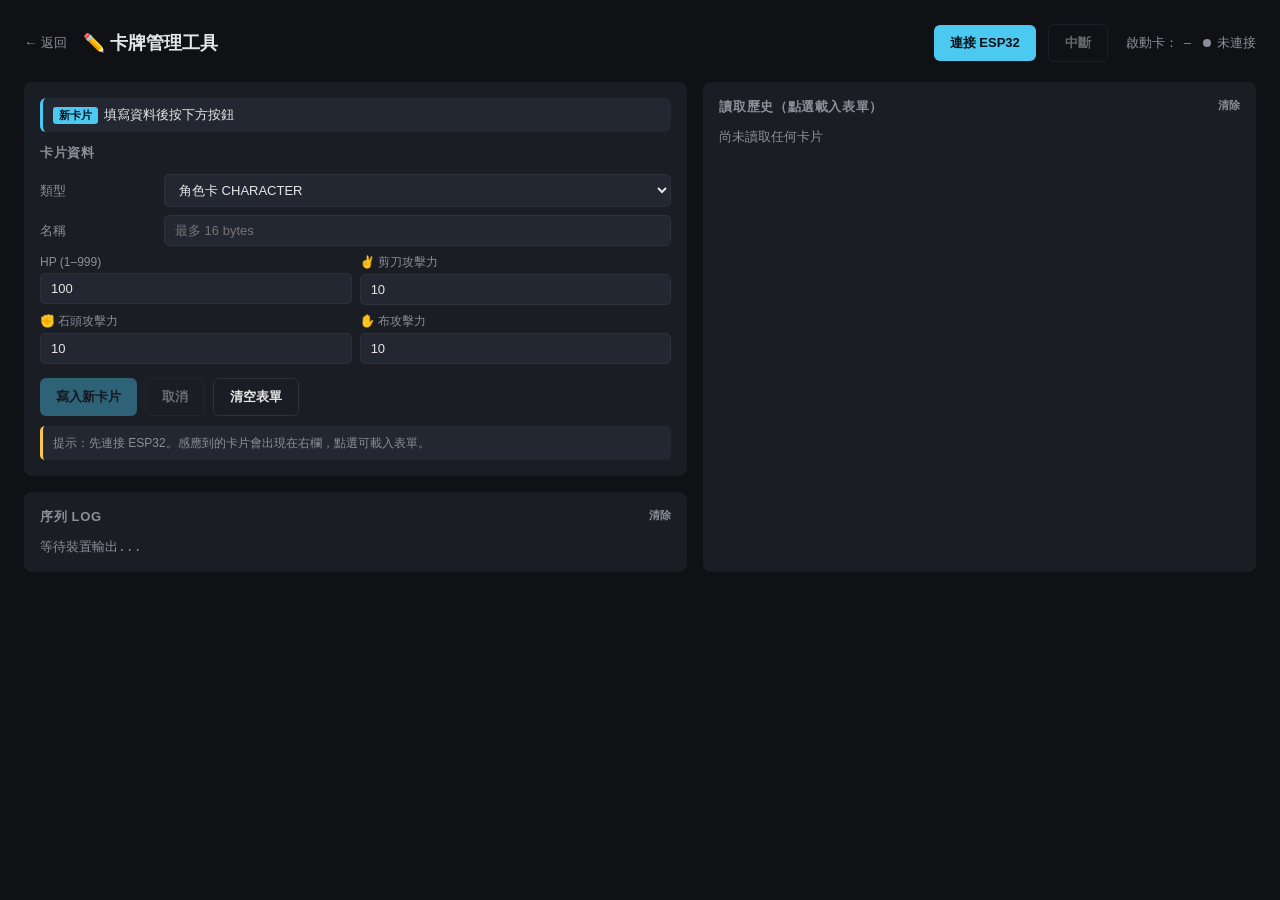
<file: web/manager.html>
<!DOCTYPE html>
<html lang="zh-TW">
<head>
<meta charset="UTF-8" />
<title>卡牌管理工具 — RFID Card Game</title>
<style>
  :root {
    --bg: #0f1115; --panel: #1a1d24; --panel2: #232732;
    --accent: #4cc9f0; --accent2: #f9c74f;
    --text: #e6e6e6; --muted: #8a8f99;
    --ok: #5ee08a; --err: #ff6b6b; --border: #2c313b;
    --purple: #9b5de5;
  }
  * { box-sizing: border-box; }
  body {
    margin: 0;
    font-family: -apple-system, BlinkMacSystemFont, "Segoe UI", sans-serif;
    background: var(--bg); color: var(--text);
    min-height: 100vh; padding: 24px;
  }
  .topbar { display: flex; align-items: center; gap: 12px; margin-bottom: 20px; flex-wrap: wrap; }
  .back { font-size: 13px; color: var(--muted); text-decoration: none; margin-right: 4px; }
  .back:hover { color: var(--text); }
  h1 { margin: 0; font-size: 18px; flex: 1; }
  button {
    background: var(--accent); color: #08121a;
    border: none; padding: 9px 16px; border-radius: 6px;
    font-size: 13px; font-weight: 600; cursor: pointer;
  }
  button:disabled { opacity: 0.4; cursor: not-allowed; }
  button.secondary { background: transparent; color: var(--text); border: 1px solid var(--border); }
  button.danger { background: var(--err); color: #fff; }

  .status { display: inline-flex; align-items: center; gap: 6px; font-size: 13px; color: var(--muted); }
  .start-uid { font-size: 13px; color: var(--muted); margin-left: 6px; }
  .start-uid .uid-text { font-family: monospace; font-size: 12px; margin-left: 6px; }
  .dot { width: 8px; height: 8px; border-radius: 50%; background: var(--muted); }
  .dot.connected { background: var(--ok); }
  .dot.error { background: var(--err); }
  .dot.waiting { background: var(--accent2); animation: pulse 1s infinite; }
  @keyframes pulse { 50% { opacity: 0.3; } }

  .layout { display: grid; grid-template-columns: 1.2fr 1fr; gap: 16px; }
  @media (max-width: 860px) { .layout { grid-template-columns: 1fr; } }

  .col { display: flex; flex-direction: column; gap: 16px; }
  .panel { background: var(--panel); border-radius: 8px; padding: 16px; }
  h2 { margin: 0 0 12px; font-size: 13px; color: var(--muted); text-transform: uppercase; letter-spacing: 0.05em; }

  /* 模式指示列 */
  .mode-bar {
    display: flex; align-items: center; gap: 10px;
    padding: 8px 10px; border-radius: 6px; margin-bottom: 12px;
    background: var(--panel2); font-size: 13px;
  }
  .mode-bar.new-mode { border-left: 3px solid var(--accent); }
  .mode-bar.edit-mode { border-left: 3px solid var(--purple); }
  .mode-label { flex: 1; }
  .mode-label .tag {
    display: inline-block; padding: 1px 6px; border-radius: 3px;
    font-size: 11px; font-weight: 600; margin-right: 6px;
    background: var(--accent); color: #08121a;
  }
  .mode-label .tag.edit { background: var(--purple); color: #fff; }
  .mode-label .uid-text { font-family: monospace; font-size: 11px; color: var(--muted); }

  /* 表單 */
  .form-row { display: grid; grid-template-columns: 116px 1fr; gap: 8px; align-items: center; margin-bottom: 8px; }
  .form-row label { color: var(--muted); font-size: 13px; }
  input[type=text], input[type=number], select {
    background: var(--panel2); color: var(--text);
    border: 1px solid var(--border); padding: 7px 10px;
    border-radius: 5px; font-size: 13px; font-family: inherit; width: 100%;
  }
  .stat-grid { display: grid; grid-template-columns: 1fr 1fr; gap: 8px; }
  .stat-grid .form-row { grid-template-columns: 1fr; gap: 3px; margin-bottom: 0; }
  .stat-grid .form-row label { font-size: 12px; }
  .type-fields { display: none; }
  .type-fields.active { display: block; }
  .btn-row { display: flex; gap: 8px; margin-top: 14px; flex-wrap: wrap; }

  /* 覆寫確認區塊 */
  .confirm-panel {
    background: #1f1510; border: 1px solid #5a3010;
    border-radius: 6px; padding: 12px 14px; margin-top: 12px;
  }
  .confirm-panel h3 {
    margin: 0 0 8px; font-size: 13px; color: var(--accent2);
  }
  .confirm-card {
    background: var(--panel2); border-radius: 4px;
    padding: 8px 10px; margin-bottom: 10px; font-size: 12px;
  }
  .confirm-card .cname { font-weight: 600; font-size: 13px; margin-bottom: 3px; }
  .confirm-card .cuid { font-family: monospace; font-size: 11px; color: var(--muted); margin-bottom: 5px; }

  /* 提示 */
  .hint {
    font-size: 12px; color: var(--muted);
    margin-top: 10px; padding: 8px 10px;
    background: var(--panel2); border-radius: 5px;
    border-left: 3px solid var(--accent2); line-height: 1.5;
  }
  .hint.ok  { border-left-color: var(--ok); color: var(--text); }
  .hint.err { border-left-color: var(--err); color: var(--err); }
  .hint.waiting { border-left-color: var(--accent2); color: var(--text); }

  /* 歷史卡片 */
  .card {
    background: var(--panel2); border-left: 3px solid var(--accent);
    padding: 10px 12px; border-radius: 4px; margin-bottom: 8px;
    cursor: pointer; transition: background 0.1s;
  }
  .card:hover { background: #2a2f3b; }
  .card.skill { border-left-color: var(--purple); }
  .card.rps   { border-left-color: var(--accent2); }
  .card.unknown { border-left-color: var(--err); }
  .card .cname { font-size: 14px; font-weight: 600; margin-bottom: 2px; }
  .card .cuid  { font-size: 10px; color: var(--muted); font-family: monospace; margin-bottom: 5px; }
  .stats { display: flex; gap: 8px; font-size: 12px; flex-wrap: wrap; }
  .stat { color: var(--muted); } .stat b { color: var(--text); }
  .badge {
    display: inline-block; padding: 1px 6px; border-radius: 3px;
    font-size: 10px; font-weight: 600; margin-left: 6px;
    background: var(--accent); color: #08121a;
  }
  .badge.skill { background: var(--purple); color: #fff; }
  .badge.rps   { background: var(--accent2); }
  .badge.unknown { background: var(--err); color: #fff; }

  .log {
    font-family: ui-monospace, "SF Mono", Menlo, monospace;
    font-size: 11px; max-height: 180px; overflow-y: auto;
    white-space: pre-wrap; word-break: break-all;
  }
  .log .line { margin-bottom: 2px; color: var(--muted); }
  .log .line.json { color: var(--accent); }
  .log .line.err  { color: var(--err); }
  .log .line.ok   { color: var(--ok); }
  .empty { color: var(--muted); font-size: 13px; }
  .clear-btn { float: right; font-size: 11px; cursor: pointer; color: var(--muted); background: none; border: none; padding: 0; }
  .clear-btn:hover { color: var(--text); }
</style>
</head>
<body>

<div class="topbar">
  <a class="back" href="index.html">← 返回</a>
  <h1>✏️ 卡牌管理工具</h1>
  <button id="connectBtn">連接 ESP32</button>
  <button id="disconnectBtn" class="secondary" disabled>中斷</button>
  <div class="start-uid">啟動卡：<span id="startUid" class="uid-text">—</span></div>
  <span class="status"><span class="dot" id="statusDot"></span><span id="statusText">未連接</span></span>
</div>

<div class="layout">
  <!-- 左：表單 + Log -->
  <div class="col">
    <div class="panel">

      <!-- 模式指示列 -->
      <div class="mode-bar new-mode" id="modeBar">
        <span class="mode-label" id="modeLabel">
          <span class="tag">新卡片</span>填寫資料後按下方按鈕
        </span>
        <button class="secondary" id="newCardBtn" style="display:none">切換為新卡片</button>
      </div>

      <h2>卡片資料</h2>

      <div class="form-row">
        <label>類型</label>
        <select id="cardType">
          <option value="CHARACTER">角色卡 CHARACTER</option>
          <option value="SKILL">技能卡 SKILL</option>
          <option value="RPS">剪刀石頭布 RPS</option>
        </select>
      </div>
      <div class="form-row">
        <label>名稱</label>
        <input type="text" id="cardName" maxlength="16" placeholder="最多 16 bytes" />
      </div>

      <!-- CHARACTER -->
      <div class="type-fields active" data-type="CHARACTER">
        <div class="stat-grid">
          <div class="form-row"><label>HP (1–999)</label><input type="number" id="hp" min="1" max="999" value="100" /></div>
          <div class="form-row"><label>✌️ 剪刀攻擊力</label><input type="number" id="atk_scissors" min="0" max="255" value="10" /></div>
          <div class="form-row"><label>✊ 石頭攻擊力</label><input type="number" id="atk_rock" min="0" max="255" value="10" /></div>
          <div class="form-row"><label>✋ 布攻擊力</label><input type="number" id="atk_paper" min="0" max="255" value="10" /></div>
        </div>
      </div>

      <!-- SKILL -->
      <div class="type-fields" data-type="SKILL">
        <div class="stat-grid">
          <div class="form-row"><label>回血量 (0–255)</label><input type="number" id="hp_heal" min="0" max="255" value="0" /></div>
          <div class="form-row"><label>✌️ 剪刀倍數</label><input type="number" id="mul_scissors" step="0.1" min="0.1" max="25.5" value="1.0" /></div>
          <div class="form-row"><label>✊ 石頭倍數</label><input type="number" id="mul_rock" step="0.1" min="0.1" max="25.5" value="1.0" /></div>
          <div class="form-row"><label>✋ 布倍數</label><input type="number" id="mul_paper" step="0.1" min="0.1" max="25.5" value="1.0" /></div>
        </div>
      </div>

      <!-- RPS -->
      <div class="type-fields" data-type="RPS">
        <div class="form-row">
          <label>出招</label>
          <select id="rps">
            <option value="scissors">✌️ 剪刀</option>
            <option value="rock">✊ 石頭</option>
            <option value="paper">✋ 布</option>
          </select>
        </div>
      </div>

      <div class="btn-row">
        <button id="writeBtn" disabled id="writeBtn">寫入新卡片</button>
        <button id="cancelBtn" class="secondary" disabled>取消</button>
        <button id="resetBtn" class="secondary">清空表單</button>
      </div>

      <!-- 覆寫確認區塊（card_exists 時顯示） -->
      <div class="confirm-panel" id="confirmPanel" style="display:none">
        <h3>⚠️ 此卡已有資料，確定要覆寫嗎？</h3>
        <div class="confirm-card" id="confirmCardInfo"></div>
        <div class="btn-row" style="margin-top:0">
          <button id="confirmOverwriteBtn" class="danger">確認覆寫</button>
          <button id="confirmCancelBtn" class="secondary">取消</button>
        </div>
      </div>

      <div class="hint" id="hint">提示：先連接 ESP32。感應到的卡片會出現在右欄，點選可載入表單。</div>
    </div>

    <div class="panel">
      <h2>序列 Log <button class="clear-btn" id="clearLog">清除</button></h2>
      <div class="log" id="log"><div class="empty">等待裝置輸出...</div></div>
    </div>
  </div>

  <!-- 右：歷史卡片 -->
  <div class="panel">
    <h2>讀取歷史（點選載入表單）<button class="clear-btn" id="clearCards">清除</button></h2>
    <div id="cards"><div class="empty">尚未讀取任何卡片</div></div>
  </div>
</div>

<script type="module">
import { SerialConnection, escapeHtml, badgeFor, statsHtml } from './serial.js';

const $ = id => document.getElementById(id);
const cardsEl = $('cards'), logEl = $('log'), hintEl = $('hint');
const connectBtn = $('connectBtn'), disconnectBtn = $('disconnectBtn');
const writeBtn = $('writeBtn'), cancelBtn = $('cancelBtn'), resetBtn = $('resetBtn');
const newCardBtn = $('newCardBtn');
const statusDot = $('statusDot'), statusText = $('statusText');
const startUidEl = $('startUid');
const typeSel = $('cardType');
const modeBar = $('modeBar'), modeLabel = $('modeLabel');
const confirmPanel = $('confirmPanel'), confirmCardInfo = $('confirmCardInfo');
const confirmOverwriteBtn = $('confirmOverwriteBtn'), confirmCancelBtn = $('confirmCancelBtn');

// editMode = null (新卡片) | Card object (編輯模式)
let editMode = null;
// 等待用戶確認覆寫時，儲存要送出的 payload
let pendingOverwritePayload = null;

// ─── 狀態 ─────────────────────────────────────────────────────
function setStatus(text, state) {
  statusText.textContent = text;
  statusDot.className = 'dot' + (state ? ' ' + state : '');
}
function setHint(text, cls = '') {
  hintEl.textContent = text;
  hintEl.className = 'hint' + (cls ? ' ' + cls : '');
}
function logLine(text, cls = '') {
  if (logEl.querySelector('.empty')) logEl.innerHTML = '';
  const d = document.createElement('div');
  d.className = 'line ' + cls;
  d.textContent = text;
  logEl.appendChild(d);
  logEl.scrollTop = logEl.scrollHeight;
}

// ─── 模式 ─────────────────────────────────────────────────────
function setEditMode(card) {
  editMode = card;
  if (card) {
    modeBar.className = 'mode-bar edit-mode';
    modeLabel.innerHTML = `<span class="tag edit">編輯模式</span>${escapeHtml(card.name || '(未命名)')} <span class="uid-text">${escapeHtml(card.uid || '')}</span>`;
    newCardBtn.style.display = '';
    writeBtn.textContent = '更新卡片';
  } else {
    modeBar.className = 'mode-bar new-mode';
    modeLabel.innerHTML = `<span class="tag">新卡片</span>填寫資料後按下方按鈕`;
    newCardBtn.style.display = 'none';
    writeBtn.textContent = '寫入新卡片';
  }
  hideConfirm();
}

// ─── 確認覆寫面板 ─────────────────────────────────────────────
function showConfirm(existingCard, payload) {
  pendingOverwritePayload = payload;
  confirmCardInfo.innerHTML = `
    <div class="cname">${escapeHtml(existingCard.name || '(未命名)')} ${badgeFor(existingCard.type || 'UNKNOWN')}</div>
    <div class="cuid">UID: ${escapeHtml(existingCard.uid || '')}</div>
    <div class="stats">${statsHtml(existingCard)}</div>`;
  confirmPanel.style.display = '';
  setHint('確認是否要用目前表單資料覆寫此卡片。');
}
function hideConfirm() {
  confirmPanel.style.display = 'none';
  pendingOverwritePayload = null;
}

// ─── 類型欄位切換 ─────────────────────────────────────────────
typeSel.addEventListener('change', () => showTypeFields(typeSel.value));
function showTypeFields(type) {
  document.querySelectorAll('.type-fields').forEach(el =>
    el.classList.toggle('active', el.dataset.type === type));
}

// ─── 歷史卡片 ─────────────────────────────────────────────────
function typeClass(type) {
  return { SKILL: 'skill', RPS: 'rps', UNKNOWN: 'unknown' }[type] ?? '';
}
function renderCard(card) {
  if (cardsEl.querySelector('.empty')) cardsEl.innerHTML = '';
  const el = document.createElement('div');
  el.className = 'card ' + typeClass(card.type);
  el.innerHTML = `
    <div class="cname">${escapeHtml(card.name || '(未命名)')} ${badgeFor(card.type || 'UNKNOWN')}</div>
    <div class="cuid">UID: ${escapeHtml(card.uid || '')}</div>
    <div class="stats">${statsHtml(card)}</div>`;
  el.addEventListener('click', () => loadToForm(card));
  cardsEl.prepend(el);
  while (cardsEl.children.length > 15) cardsEl.removeChild(cardsEl.lastChild);
}

// ─── 表單 ────────────────────────────────────────────────────
function loadToForm(card) {
  if (!card.type || card.type === 'UNKNOWN') return;
  typeSel.value = card.type;
  showTypeFields(card.type);
  $('cardName').value = card.name || '';
  if (card.type === 'CHARACTER') {
    $('hp').value = card.hp ?? 100;
    $('atk_scissors').value = card.atk_scissors ?? 0;
    $('atk_rock').value = card.atk_rock ?? 0;
    $('atk_paper').value = card.atk_paper ?? 0;
  } else if (card.type === 'SKILL') {
    $('hp_heal').value = card.hp_heal ?? 0;
    $('mul_scissors').value = card.mul_scissors ?? 1.0;
    $('mul_rock').value = card.mul_rock ?? 1.0;
    $('mul_paper').value = card.mul_paper ?? 1.0;
  } else if (card.type === 'RPS') {
    $('rps').value = card.rps || 'scissors';
  }
  setEditMode(card);
  setHint(`已載入「${card.name || card.uid}」，修改後按「更新卡片」，再將此卡片靠近讀卡機。`);
}

function readForm() {
  const t = typeSel.value;
  const stats = { type: t };
  if (t === 'CHARACTER') {
    stats.hp = +$('hp').value;
    stats.atk_scissors = +$('atk_scissors').value;
    stats.atk_rock = +$('atk_rock').value;
    stats.atk_paper = +$('atk_paper').value;
  } else if (t === 'SKILL') {
    stats.hp_heal = +$('hp_heal').value;
    stats.mul_scissors = +$('mul_scissors').value;
    stats.mul_rock = +$('mul_rock').value;
    stats.mul_paper = +$('mul_paper').value;
  } else if (t === 'RPS') {
    stats.rps = $('rps').value;
  }
  return { name: $('cardName').value, stats };
}

// ─── Serial ──────────────────────────────────────────────────
async function doWrite(force) {
  hideConfirm();
  const payload = readForm();
  writeBtn.disabled = true;
  cancelBtn.disabled = false;
  try {
    const sent = await conn.send({ cmd: 'write', force, name: payload.name, stats: payload.stats });
    logLine('→ ' + sent, 'ok');
    // 儲存 payload 以備確認覆寫時重送
    pendingOverwritePayload = { name: payload.name, stats: payload.stats };
  } catch (e) {
    logLine('[error] ' + e.message, 'err');
    writeBtn.disabled = false;
    cancelBtn.disabled = true;
  }
}

const conn = new SerialConnection({
  onConnect() {
    setStatus('已連接', 'connected');
    connectBtn.disabled = true;
    disconnectBtn.disabled = false;
    writeBtn.disabled = false;
    setHint('ESP32 已連接。感應卡片後點右欄可載入編輯，或直接填寫後按寫入按鈕。', 'ok');
  },
  onDisconnect() {
    setStatus('未連接');
    connectBtn.disabled = false;
    disconnectBtn.disabled = true;
    writeBtn.disabled = true;
    cancelBtn.disabled = true;
    hideConfirm();
    startUidEl.textContent = '—';
  },
  onLine(text) {
    logLine(text, text.startsWith('{') ? 'json' : '');
  },
  onMessage(msg) {
    if (msg.type && !msg.event) { renderCard(msg); return; }
    switch (msg.event) {
      case 'ready':
        setHint('ESP32 就緒。感應卡片可讀取，或填寫表單後按寫入按鈕。', 'ok');
        break;
      case 'read':
        if (msg.start_uid) startUidEl.textContent = msg.start_uid;
        setHint('ESP32 就緒。感應卡片可讀取，或填寫表單後按寫入按鈕。', 'ok');
        break;
      case 'game_started':
        setStatus('遊戲啟動', 'connected');
        setHint(`遊戲啟動（啟動卡 ${msg.uid || ''}）`, 'ok');
        break;
        break;
        setStatus('等待感應卡片...', 'waiting');
        setHint('請將目標卡片靠近讀卡機...', 'waiting');
        break;
      case 'card_exists':
        // ESP32 發現卡片已有資料，請用戶確認
        writeBtn.disabled = false;
        cancelBtn.disabled = true;
        setStatus('已連接', 'connected');
        showConfirm(msg.card, pendingOverwritePayload);
        break;
      case 'write':
        writeBtn.disabled = false;
        cancelBtn.disabled = true;
        hideConfirm();
        setStatus('已連接', 'connected');
        if (msg.ok) {
          renderCard(msg.card);
          setEditMode(msg.card);
          setHint(`寫入成功：${msg.card?.name || msg.card?.uid || ''}`, 'ok');
          logLine('✅ write OK', 'ok');
        } else {
          setHint(`寫入失敗：${msg.message || ''}`, 'err');
          logLine('❌ write failed: ' + (msg.message || ''), 'err');
        }
        break;
      case 'cancelled':
        writeBtn.disabled = false;
        cancelBtn.disabled = true;
        hideConfirm();
        setStatus('已連接', 'connected');
        setHint('已取消。');
        break;
      case 'error':
        logLine('[ESP32 error] ' + msg.message, 'err');
        break;
    }
  },
});

// ─── 按鈕 ─────────────────────────────────────────────────────
connectBtn.addEventListener('click', async () => {
  try { await conn.connect(); }
  catch (e) {
    if (e.name !== 'NotFoundError') { setStatus('連接失敗', 'error'); logLine('[error] ' + e.message, 'err'); }
  }
});
disconnectBtn.addEventListener('click', () => conn.disconnect());

// 編輯模式：用戶已明確載入卡片，直接 force:true（一次感應即寫入）
// 新卡片模式：force:false，讓 ESP32 先檢查是否已有資料
writeBtn.addEventListener('click', () => doWrite(editMode !== null));

cancelBtn.addEventListener('click', async () => {
  hideConfirm();
  try {
    const sent = await conn.send({ cmd: 'cancel' });
    logLine('→ ' + sent, 'ok');
  } catch {}
  writeBtn.disabled = false;
  cancelBtn.disabled = true;
});

newCardBtn.addEventListener('click', () => {
  setEditMode(null);
  $('cardName').value = '';
  $('hp').value = 100;
  ['atk_scissors','atk_rock','atk_paper'].forEach(k => $(k).value = 10);
  ['mul_scissors','mul_rock','mul_paper'].forEach(k => $(k).value = 1.0);
  $('hp_heal').value = 0;
  setHint('已切換為新卡片模式。填寫資料後按「寫入新卡片」，再感應一張空白卡。');
});

resetBtn.addEventListener('click', () => {
  $('cardName').value = '';
  $('hp').value = 100;
  ['atk_scissors','atk_rock','atk_paper'].forEach(k => $(k).value = 10);
  ['mul_scissors','mul_rock','mul_paper'].forEach(k => $(k).value = 1.0);
  $('hp_heal').value = 0;
  hideConfirm();
  setHint('表單已清空。');
});

// 確認覆寫
confirmOverwriteBtn.addEventListener('click', async () => {
  if (!pendingOverwritePayload) return;
  const { name, stats } = pendingOverwritePayload;
  hideConfirm();
  writeBtn.disabled = true;
  cancelBtn.disabled = false;
  try {
    const sent = await conn.send({ cmd: 'write', force: true, name, stats });
    logLine('→ ' + sent, 'ok');
    setStatus('等待感應卡片...', 'waiting');
    setHint('請再次將卡片靠近讀卡機以完成覆寫...', 'waiting');
  } catch (e) {
    logLine('[error] ' + e.message, 'err');
    writeBtn.disabled = false;
    cancelBtn.disabled = true;
  }
});
confirmCancelBtn.addEventListener('click', () => {
  hideConfirm();
  setHint('已取消覆寫。');
});

$('clearLog').addEventListener('click', () => { logEl.innerHTML = '<div class="empty">等待裝置輸出...</div>'; });
$('clearCards').addEventListener('click', () => { cardsEl.innerHTML = '<div class="empty">尚未讀取任何卡片</div>'; });
</script>
</body>
</html>
</file>
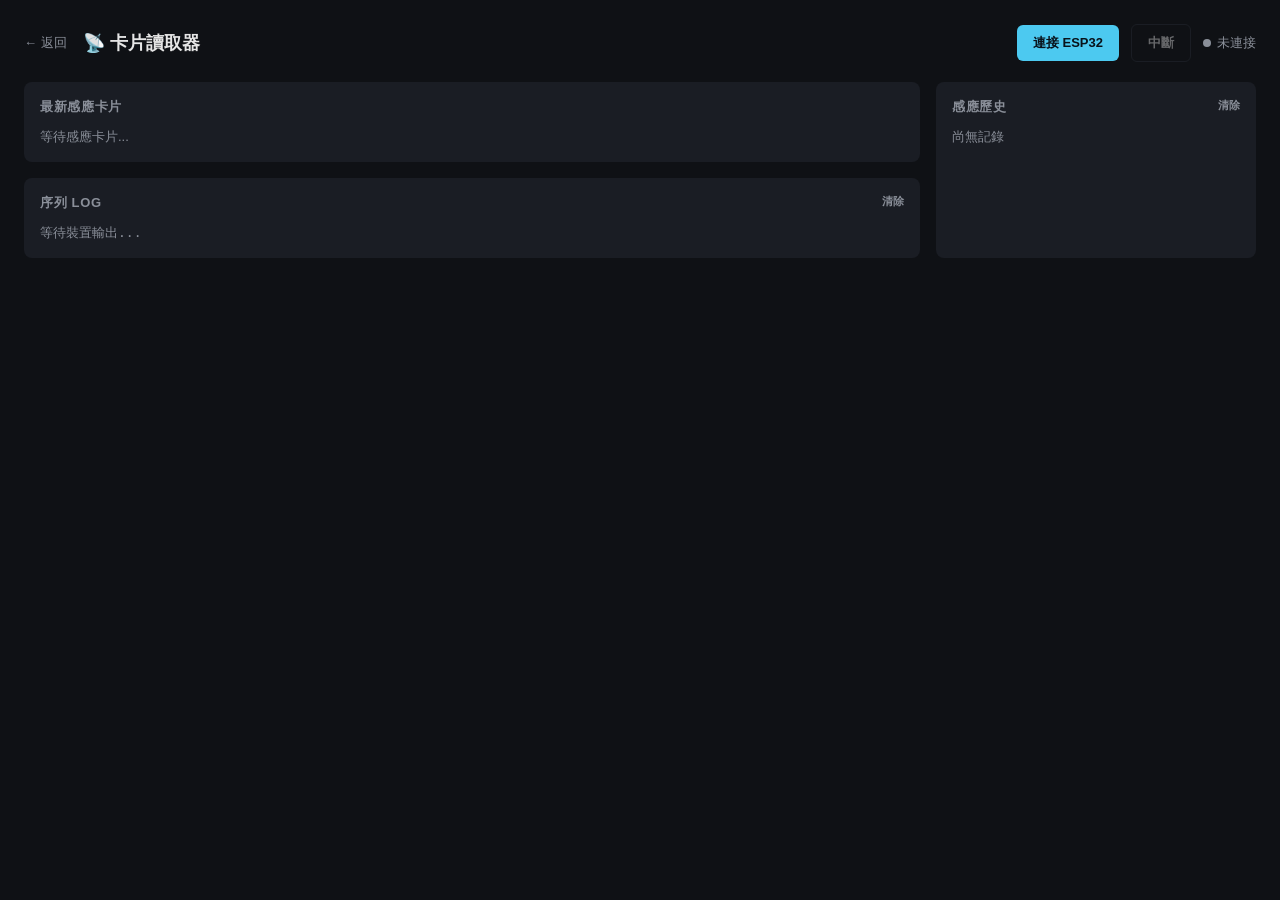
<file: web/reader.html>
<!DOCTYPE html>
<html lang="zh-TW">
<head>
<meta charset="UTF-8" />
<title>卡片讀取器 — RFID Card Game</title>
<style>
  :root {
    --bg: #0f1115; --panel: #1a1d24; --panel2: #232732;
    --accent: #4cc9f0; --accent2: #f9c74f;
    --text: #e6e6e6; --muted: #8a8f99;
    --ok: #5ee08a; --err: #ff6b6b; --border: #2c313b;
  }
  * { box-sizing: border-box; }
  body {
    margin: 0;
    font-family: -apple-system, BlinkMacSystemFont, "Segoe UI", sans-serif;
    background: var(--bg); color: var(--text);
    min-height: 100vh; padding: 24px;
  }
  .topbar {
    display: flex; align-items: center; gap: 12px;
    margin-bottom: 20px; flex-wrap: wrap;
  }
  .back { font-size: 13px; color: var(--muted); text-decoration: none; margin-right: 4px; }
  .back:hover { color: var(--text); }
  h1 { margin: 0; font-size: 18px; flex: 1; }
  button {
    background: var(--accent); color: #08121a;
    border: none; padding: 9px 16px; border-radius: 6px;
    font-size: 13px; font-weight: 600; cursor: pointer;
  }
  button:disabled { opacity: 0.4; cursor: not-allowed; }
  button.secondary {
    background: transparent; color: var(--text); border: 1px solid var(--border);
  }
  .status { display: inline-flex; align-items: center; gap: 6px; font-size: 13px; color: var(--muted); }
  .dot { width: 8px; height: 8px; border-radius: 50%; background: var(--muted); }
  .dot.connected { background: var(--ok); }
  .dot.error { background: var(--err); }
  @keyframes pulse { 50% { opacity: 0.3; } }

  .layout { display: grid; grid-template-columns: 1fr 320px; gap: 16px; }
  @media (max-width: 800px) { .layout { grid-template-columns: 1fr; } }

  .panel { background: var(--panel); border-radius: 8px; padding: 16px; }
  h2 { margin: 0 0 12px; font-size: 13px; color: var(--muted); text-transform: uppercase; letter-spacing: 0.05em; }

  .card-large {
    background: var(--panel2);
    border-radius: 8px;
    padding: 20px;
    margin-bottom: 12px;
    border-left: 4px solid var(--accent);
    animation: fadein 0.2s ease;
  }
  @keyframes fadein { from { opacity: 0; transform: translateY(6px); } to { opacity: 1; } }
  .card-large.skill { border-left-color: #9b5de5; }
  .card-large.rps   { border-left-color: var(--accent2); }
  .card-large.unknown { border-left-color: var(--err); }

  .card-large .cname { font-size: 20px; font-weight: 700; margin-bottom: 4px; }
  .card-large .cuid { font-size: 11px; color: var(--muted); font-family: monospace; margin-bottom: 14px; }
  .badge {
    display: inline-block; padding: 2px 8px; border-radius: 3px;
    font-size: 11px; font-weight: 600; margin-left: 8px;
    background: var(--accent); color: #08121a;
  }
  .badge.skill { background: #9b5de5; color: #fff; }
  .badge.rps { background: var(--accent2); }
  .badge.unknown { background: var(--err); color: #fff; }
  .stat-row { display: flex; gap: 20px; flex-wrap: wrap; }
  .stat-item { display: flex; flex-direction: column; gap: 2px; }
  .stat-item .label { font-size: 11px; color: var(--muted); }
  .stat-item .value { font-size: 22px; font-weight: 700; }

  .history-list .hcard {
    background: var(--panel2); border-radius: 4px; padding: 8px 10px;
    margin-bottom: 6px; font-size: 12px;
    border-left: 3px solid var(--accent);
  }
  .history-list .hcard.skill { border-left-color: #9b5de5; }
  .history-list .hcard.rps { border-left-color: var(--accent2); }
  .history-list .hcard .hname { font-weight: 600; font-size: 13px; }
  .history-list .hcard .huid { color: var(--muted); font-family: monospace; font-size: 10px; }

  .log {
    font-family: ui-monospace, "SF Mono", Menlo, monospace;
    font-size: 11px; max-height: 200px; overflow-y: auto;
    white-space: pre-wrap; word-break: break-all;
  }
  .log .line { margin-bottom: 2px; color: var(--muted); }
  .log .line.json { color: var(--accent); }
  .log .line.err { color: var(--err); }
  .empty { color: var(--muted); font-size: 13px; }

  .clear-btn { float: right; font-size: 11px; cursor: pointer; color: var(--muted); background: none; border: none; padding: 0; }
  .clear-btn:hover { color: var(--text); }
</style>
</head>
<body>

<div class="topbar">
  <a class="back" href="index.html">← 返回</a>
  <h1>📡 卡片讀取器</h1>
  <button id="connectBtn">連接 ESP32</button>
  <button id="disconnectBtn" class="secondary" disabled>中斷</button>
  <span class="status"><span class="dot" id="statusDot"></span><span id="statusText">未連接</span></span>
</div>

<div class="layout">
  <!-- 最新卡片 -->
  <div style="display:flex;flex-direction:column;gap:16px;">
    <div class="panel">
      <h2>最新感應卡片</h2>
      <div id="latest"><div class="empty">等待感應卡片...</div></div>
    </div>
    <div class="panel">
      <h2>序列 Log <button class="clear-btn" id="clearLog">清除</button></h2>
      <div class="log" id="log"><div class="empty">等待裝置輸出...</div></div>
    </div>
  </div>

  <!-- 歷史 -->
  <div class="panel">
    <h2>感應歷史 <button class="clear-btn" id="clearHistory">清除</button></h2>
    <div class="history-list" id="history"><div class="empty">尚無記錄</div></div>
  </div>
</div>

<script type="module">
import { SerialConnection, escapeHtml, badgeFor, statsHtml } from './serial.js';

const $ = id => document.getElementById(id);
const latestEl = $('latest'), historyEl = $('history'), logEl = $('log');
const connectBtn = $('connectBtn'), disconnectBtn = $('disconnectBtn');
const statusDot = $('statusDot'), statusText = $('statusText');

function setStatus(text, state) {
  statusText.textContent = text;
  statusDot.className = 'dot' + (state ? ' ' + state : '');
}

function logLine(text, cls = '') {
  if (logEl.querySelector('.empty')) logEl.innerHTML = '';
  const d = document.createElement('div');
  d.className = 'line ' + cls;
  d.textContent = text;
  logEl.appendChild(d);
  logEl.scrollTop = logEl.scrollHeight;
}

function typeClass(type) {
  return { SKILL: 'skill', RPS: 'rps', UNKNOWN: 'unknown' }[type] ?? '';
}

function showLatest(card) {
  const cls = typeClass(card.type);
  latestEl.innerHTML = `
    <div class="card-large ${cls}">
      <div class="cname">${escapeHtml(card.name || '(未命名)')} ${badgeFor(card.type || 'UNKNOWN')}</div>
      <div class="cuid">UID: ${escapeHtml(card.uid || '')}</div>
      <div class="stat-row">${buildStatItems(card)}</div>
    </div>`;
}

function buildStatItems(c) {
  if (c.type === 'CHARACTER') return [
    ['HP', c.hp], ['✊ 石頭', c.atk_rock], ['✌️ 剪刀', c.atk_scissors], ['✋ 布', c.atk_paper]
  ].map(([l, v]) => `<div class="stat-item"><span class="label">${l}</span><span class="value">${v ?? '-'}</span></div>`).join('');
  if (c.type === 'SKILL') return [
    ['回血', c.hp_heal], ['✊×', c.mul_rock], ['✌️×', c.mul_scissors], ['✋×', c.mul_paper]
  ].map(([l, v]) => `<div class="stat-item"><span class="label">${l}</span><span class="value">${v ?? '-'}</span></div>`).join('');
  if (c.type === 'RPS') return `<div class="stat-item"><span class="label">出招</span><span class="value">${escapeHtml(c.rps ?? '-')}</span></div>`;
  return '';
}

function addHistory(card) {
  if (historyEl.querySelector('.empty')) historyEl.innerHTML = '';
  const d = document.createElement('div');
  d.className = 'hcard ' + typeClass(card.type);
  d.innerHTML = `<div class="hname">${escapeHtml(card.name || '(未命名)')} ${badgeFor(card.type || 'UNKNOWN')}</div>
    <div class="huid">${escapeHtml(card.uid || '')}</div>`;
  historyEl.prepend(d);
  while (historyEl.children.length > 20) historyEl.removeChild(historyEl.lastChild);
}

const conn = new SerialConnection({
  onConnect() {
    setStatus('已連接', 'connected');
    connectBtn.disabled = true;
    disconnectBtn.disabled = false;
  },
  onDisconnect() {
    setStatus('未連接');
    connectBtn.disabled = false;
    disconnectBtn.disabled = true;
  },
  onLine(text) {
    logLine(text, text.startsWith('{') ? 'json' : '');
  },
  onMessage(msg) {
    const card = msg.card ?? (msg.type && !msg.event ? msg : null);
    if (card) { showLatest(card); addHistory(card); }
  },
});

connectBtn.addEventListener('click', async () => {
  try { await conn.connect(); }
  catch (e) {
    if (e.name !== 'NotFoundError') { setStatus('連接失敗', 'error'); logLine('[error] ' + e.message, 'err'); }
  }
});
disconnectBtn.addEventListener('click', () => conn.disconnect());
$('clearLog').addEventListener('click', () => { logEl.innerHTML = '<div class="empty">等待裝置輸出...</div>'; });
$('clearHistory').addEventListener('click', () => { historyEl.innerHTML = '<div class="empty">尚無記錄</div>'; });
</script>
</body>
</html>
</file>
